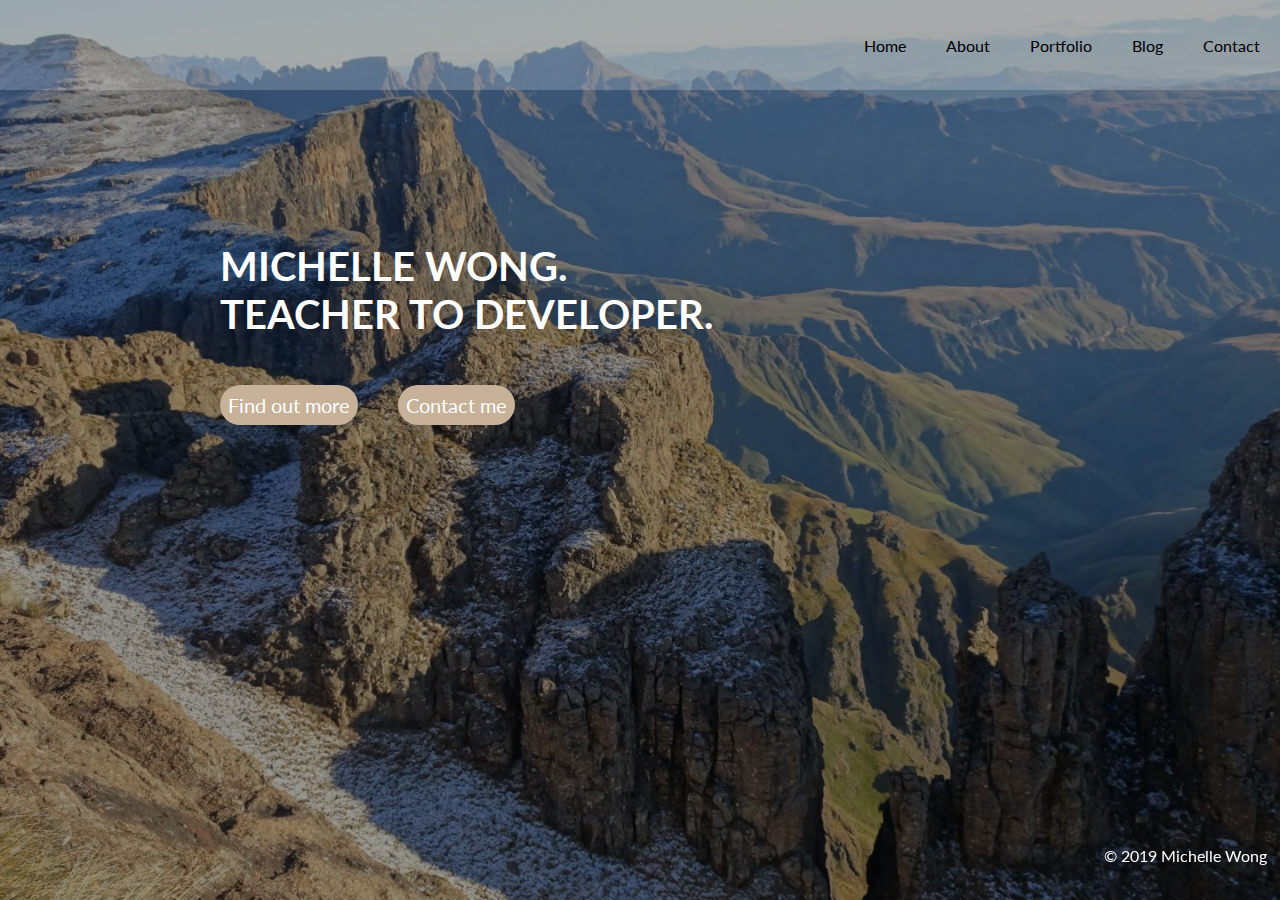
<file: src/index.html>
<!-- In this HTML document the components used are navbar, main and footer -->


<!DOCTYPE html>
<html lang="en">
<head>
  <meta charset="UTF-8">
  <meta name="viewport" content="width=device-width, initial-scale=1.0">
  <meta http-equiv="X-UA-Compatible" content="ie=edge">
  <script integrity="sha384-xhUEZJQdDfhZhg68f05YW1/j4NXDqYJ/tXiIf42oUXWoXCd2f86StHAUG7DbPAWO" src="./css/font-awesome.js"></script>
  <link integrity="sha384-Jy+Def50NJCShtSBnvxLcfA/4kI+CJokZsO/D773V18XDg71pwWxYtCtgHW0ckSb" rel="stylesheet" href="./css/style.css">
  <title>Michelle Wong</title>
</head>
<body>
  <nav>
    <div class="navbar-links">
    <a href="index.html" class="navbar-link">Home</a>  
    <a href="./about.html" class="navbar-link">About</a>
    <a href="./portfolio.html" class="navbar-link">Portfolio</a>
    <!-- <a href="#" class="navbar-link">CV</a> -->
    <a href="blog.html" class="navbar-link">Blog</a>
    <a href="contact.html" class="navbar-link">Contact</a>
    </div>
  </nav>

<main>
<div class="hero-text-box">
  <h1>MICHELLE WONG.
    <br>
   TEACHER TO DEVELOPER.
  </h1>
  <div class="hero-button">
    <a href="./about.html" class="button">Find out more</a>
    <a href="./contact.html" class="button">Contact me</a>
  </div>
</div>

</main>

  <footer>
    <div class="footer-links">
        <a href="http://github.com/themishmash" target="_blank" title="github link">
            <i class="fab fa-github footer-link"> </i>
        </a>
        <a href="http://www.linkedin.com/in/wong-mich" target="_blank" title="linkedin link">
        <i class="fab fa-linkedin footer-link"></i>
        </a>
    </div>
    <div class="footer-tagline">
      <p>&copy; 2019 Michelle Wong</p>
    </div>
  </footer>

</body>
</html>
</file>
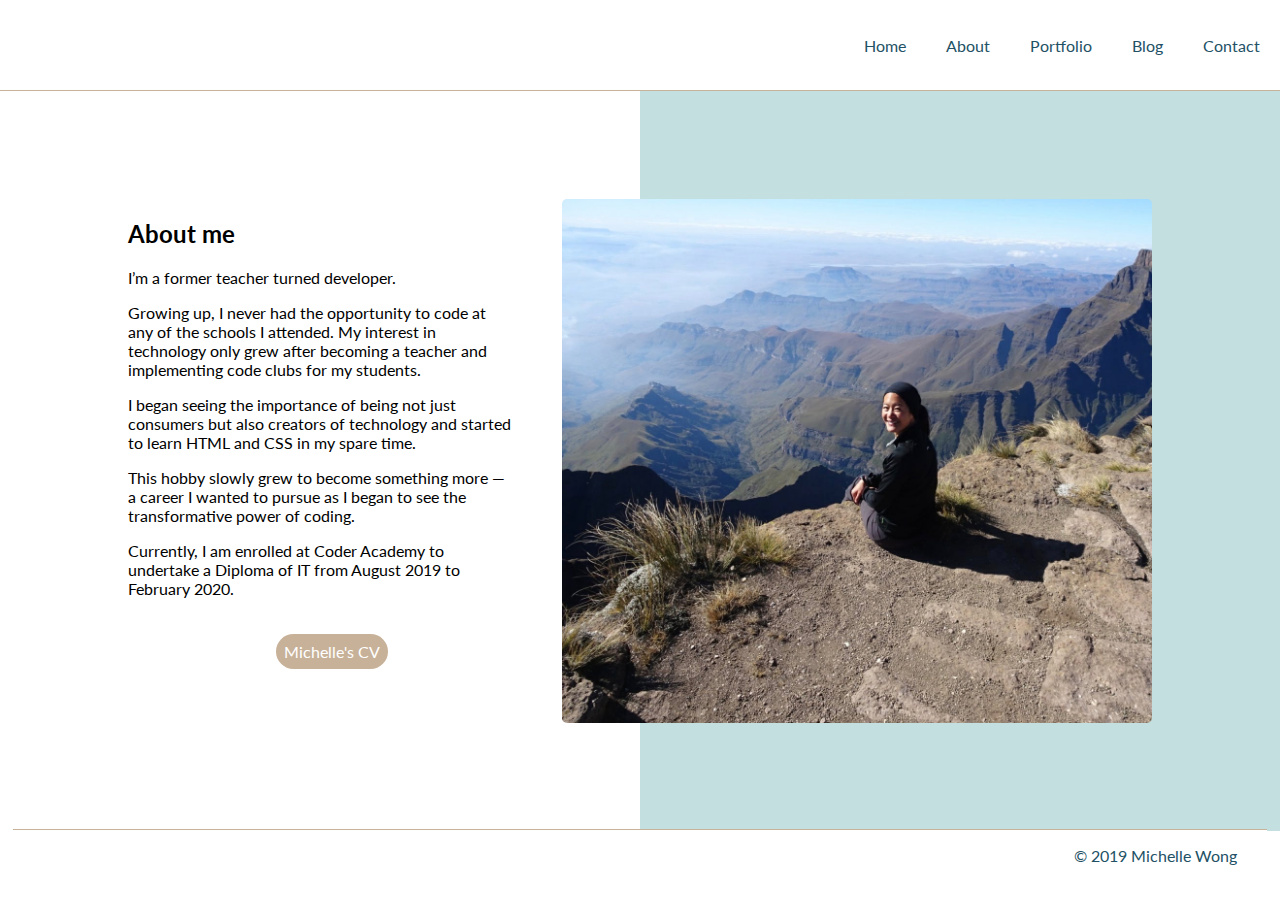
<file: src/about.html>
<!-- In this HTML document the components used are nav and footer -->

<!DOCTYPE html>
<html lang="en">
<head>
  <meta charset="UTF-8">
  <meta name="viewport" content="width=device-width, initial-scale=1.0">
  <meta http-equiv="X-UA-Compatible" content="ie=edge">
  <!-- <link rel="stylesheet" href="https://cdnjs.cloudflare.com/ajax/libs/font-awesome/5.10.2/css/all.css"> -->
  <script integrity="sha384-xhUEZJQdDfhZhg68f05YW1/j4NXDqYJ/tXiIf42oUXWoXCd2f86StHAUG7DbPAWO" src="./css/font-awesome.js"></script>
  <link integrity="sha256-kvxC7GOYXiyYWps4a0jbRQCwWO5xsBuyw1gcz2pn6Lg=" rel="stylesheet" href="./css/about.css">
  <title>About me</title>
</head>
<body>
  <nav>
    <div class="navbar-links">
    <a href="index.html" class="navbar-link">Home</a>  
    <a href="./about.html" class="navbar-link">About</a>
    <a href="./portfolio.html" class="navbar-link">Portfolio</a>
    <!-- <a href="#" class="navbar-link">CV</a> -->
    <a href="blog.html" class="navbar-link">Blog</a>
    <a href="contact.html" class="navbar-link">Contact</a>
    </div>
  </nav>

  <div class="container">
    <div class="grid">
      <div class="white"></div>
      <div class="colour"></div>
      <div class="text">
        <h2>About me</h2>
        <p>I’m a former teacher turned developer.</p>
        <p>Growing up, I never had the opportunity to code at any of the schools I attended. My interest in technology only grew after becoming a teacher and implementing code clubs for my students.</p>
        <p>I began seeing the importance of being not just consumers but also creators of technology and started to learn HTML and CSS in my spare time.</p>
        <p>This hobby slowly grew to become something more &#8212; a career I wanted to pursue as I began to see the transformative power of coding.</p>
        <p>Currently, I am enrolled at Coder Academy to undertake a Diploma of IT from August 2019 to February 2020.</p>

      </div>
      <div class="photo"></div>
      <div class="cv">
          <a href="./Portfolio-2019-CV.pdf" target="_blank" class="button" title="CV pdf">Michelle's CV</a>
      </div>
    </div>
  </div>
  
  <footer>
    <div class="footer-links">
        <a href="http://github.com/themishmash" target="_blank">
            <i class="fab fa-github footer-link"> </i>
        </a>
        <a href="http://www.linkedin.com/in/wong-mich" target="_blank">
        <i class="fab fa-linkedin footer-link"></i>
        </a>
    </div>
    <div class="footer-tagline">
      <p>&copy; 2019 Michelle Wong</p>
    </div>

  </footer>
</body>
</html>
</file>
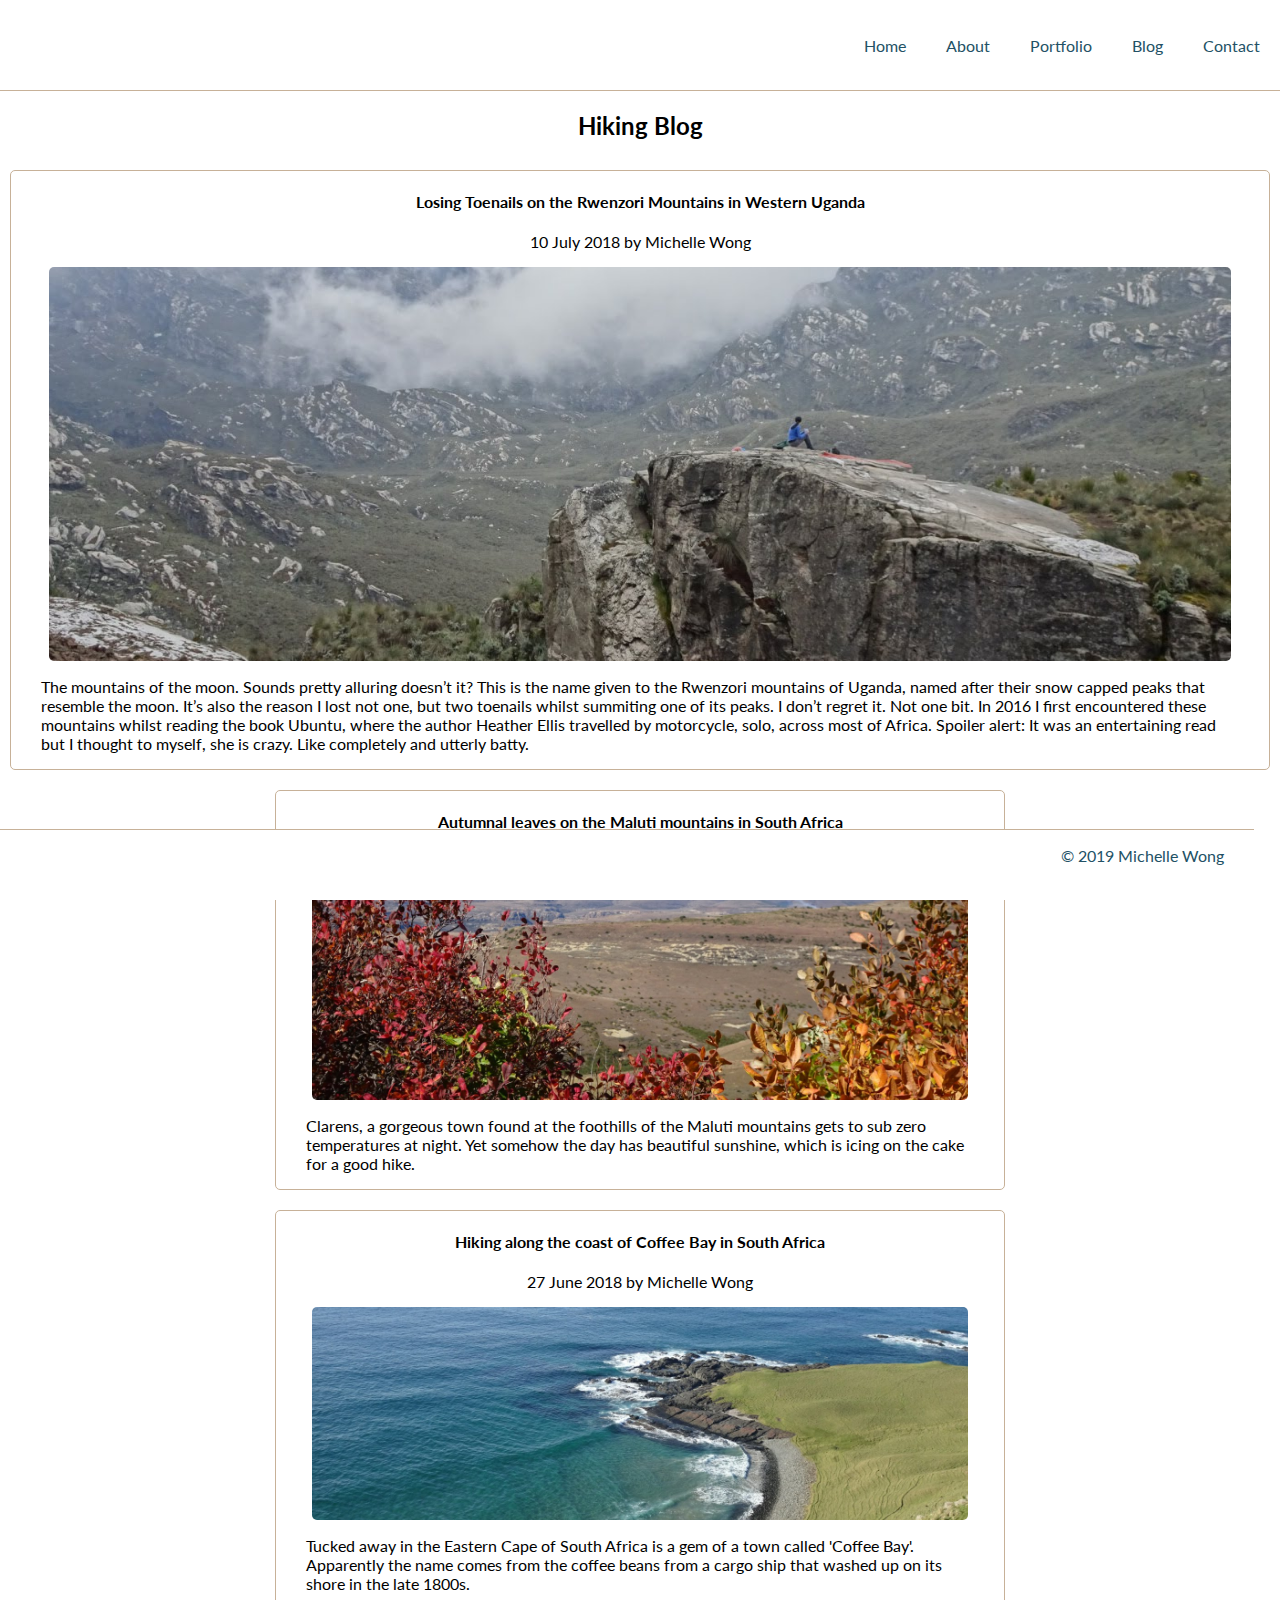
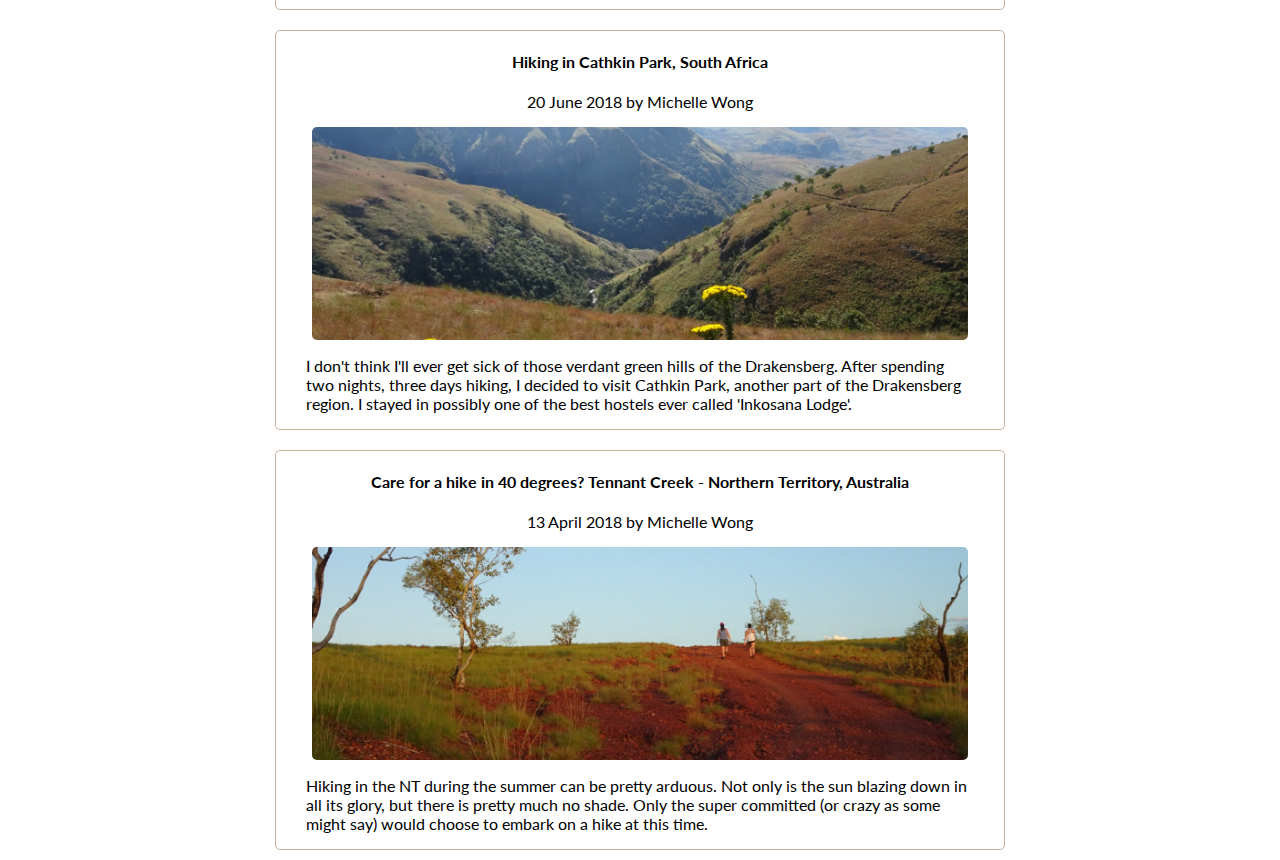
<file: src/blog.html>
<!-- In this HTML document, the components used are nav, main, card and footer -->


<!DOCTYPE html>
<html lang="en">
<head>
  <meta charset="UTF-8">
  <meta name="viewport" content="width=device-width, initial-scale=1.0">
  <meta http-equiv="X-UA-Compatible" content="ie=edge">
  <script integrity="sha384-xhUEZJQdDfhZhg68f05YW1/j4NXDqYJ/tXiIf42oUXWoXCd2f86StHAUG7DbPAWO" src="./css/font-awesome.js"></script>
  <link integrity="sha384-tFTdArdV02BzrFxde+V1TSn2rDkihHz1tkCoO5u8zLEPl6v3VTlogc3RI5jAJ0uB" rel="stylesheet" href="./css/blog.css">
  <title>Blog</title>
</head>
<body>
  <nav>
    <div class="navbar-links">
    <a href="index.html" class="navbar-link">Home</a>  
    <a href="./about.html" class="navbar-link">About</a>
    <a href="./portfolio.html" class="navbar-link">Portfolio</a>
    <!-- <a href="#" class="navbar-link">CV</a> -->
    <a href="blog.html" class="navbar-link">Blog</a>
    <a href="contact.html" class="navbar-link">Contact</a>
    </div>
  </nav>

  <main>
  <h2>Hiking Blog</h2>
  <div class="topcontent">
    <div class="topcard">
      <div class="topcard-content">
        <h4>Losing Toenails on the Rwenzori Mountains in Western Uganda</h4>
        <p>10 July 2018 by Michelle Wong</p>
        <div class="backimg" title="Picture of Rwenzori Mountains"></div>
        <p>The mountains of the moon. Sounds pretty alluring doesn’t it? This is the name given to the Rwenzori mountains of Uganda, named after their snow capped peaks that resemble the moon. It’s also the reason I lost not one, but two toenails whilst summiting one of its peaks. I don’t regret it. Not one bit. In 2016 I first encountered these mountains whilst reading the book Ubuntu, where the author Heather Ellis travelled by motorcycle, solo, across most of Africa. Spoiler alert: It was an entertaining read but I thought to myself, she is crazy. Like completely and utterly batty.</p>
      </div>
    </div>
  </div>

  <div class="blogcontent">
      <div class="blogcard">
        <div class="blogcard-content">
          <h4>Autumnal leaves on the Maluti mountains in South Africa</h4>
          <p>30 June 2018 by Michelle Wong</p>
          <div class="backimg1" title="picture of autumn leaves in front of Maluti mountains"></div>
          <p>Clarens, a gorgeous town found at the foothills of the Maluti mountains gets to sub zero temperatures at night. Yet somehow the day has beautiful sunshine, which is icing on the cake for a good hike.</p>
        </div>
      </div>
      <div class="blogcard">
          <div class="blogcard-content">
            <h4>Hiking along the coast of Coffee Bay in South Africa</h4>
            <p>27 June 2018 by Michelle Wong</p>
            <div class="backimg2"></div>
            <p>Tucked away in the Eastern Cape of South Africa is a gem of a town called 'Coffee Bay'. Apparently the name comes from the coffee beans from a cargo ship that washed up on its shore in the late 1800s.</p>
          </div>
      </div>
      <div class="blogcard">
          <div class="blogcard-content">
            <h4>Hiking in Cathkin Park, South Africa</h4>
            <p>20 June 2018 by Michelle Wong</p>
            <div class="backimg3" title="photo of Drakensberg mountains"></div>
            <p>I don't think I'll ever get sick of those verdant green hills of the Drakensberg. After spending two nights, three days hiking, I decided to visit Cathkin Park, another part of the Drakensberg region. I stayed in possibly one of the best hostels ever called 'Inkosana Lodge'.</p>
          </div>
      </div>
      <div class="blogcard">
          <div class="blogcard-content">
            <h4>Care for a hike in 40 degrees? Tennant Creek - Northern Territory, Australia</h4>
            <p>13 April 2018 by Michelle Wong</p>
            <div class="backimg4" title="photo of red soil Tennant Creek"></div>
            <p>Hiking in the NT during the summer can be pretty arduous. Not only is the sun blazing down in all its glory, but there is pretty much no shade. Only the super committed (or crazy as some might say) would choose to embark on a hike at this time.</p>
          </div>
      </div>
  </div>
</main>


  <footer>
    <div class="footer-links">
        <a href="http://github.com/themishmash" target="_blank">
            <i class="fab fa-github footer-link"> </i>
        </a>
        <a href="http://www.linkedin.com/in/wong-mich" target="_blank">
        <i class="fab fa-linkedin footer-link"></i>
        </a>
    </div>
    <div class="footer-tagline">
      <p>&copy; 2019 Michelle Wong</p>
    </div>

  </footer>
  
</body>
</html>
</file>
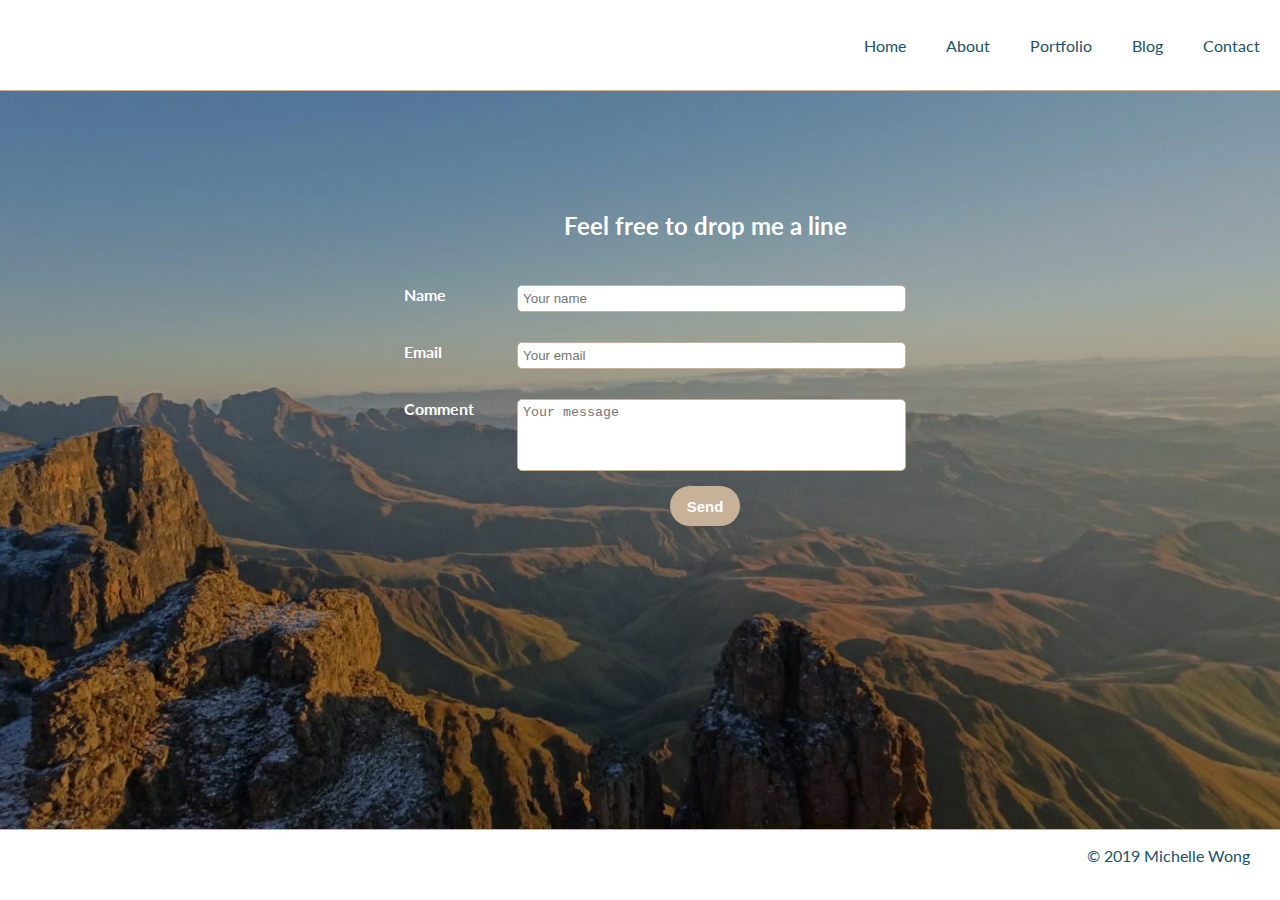
<file: src/contact.html>
<!-- In this HTML document, the components are nav, form and footer -->

<!DOCTYPE html>
<html lang="en">
<head>
  <meta charset="UTF-8">
  <meta name="viewport" content="width=device-width, initial-scale=1.0">
  <meta http-equiv="X-UA-Compatible" content="ie=edge">
  <script integrity="sha384-xhUEZJQdDfhZhg68f05YW1/j4NXDqYJ/tXiIf42oUXWoXCd2f86StHAUG7DbPAWO" src="./css/font-awesome.js"></script>
  <link integrity="sha384-/7ACHvg1H87b4eUovufMs6hckShyqCS8fssoSTtrOf8JMnKozIxzVCKlCvZTAMVI" rel="stylesheet" href="./css/contact.css">
  <title>Contact</title>
</head>
<body>

  <nav>
    <div class="navbar-links">
    <a href="index.html" class="navbar-link">Home</a>  
    <a href="./about.html" class="navbar-link">About</a>
    <a href="./portfolio.html" class="navbar-link">Portfolio</a>
    <!-- <a href="#" class="navbar-link">CV</a> -->
    <a href="blog.html" class="navbar-link">Blog</a>
    <a href="contact.html" class="navbar-link">Contact</a>
    </div>
  </nav>


  <div class="form-container">
      <div class="form-header">
      <h2>Feel free to drop me a line</h2>
    
  <form action="https://formspree.io/wong.mich.c@gmail.com" method="POST">
    <div class="inputdivs">
    <label for="name">Name</label>
    <input type="text" id="name" name="name" placeholder="Your name">
  </div>
  <div class="inputdivs">
    <label for="email">Email</label>
    <input type="email" name="_replyto" id="email" placeholder="Your email">
  </div>
  <div class="inputdivs">
    <label for="comment">Comment</label>
    <textarea name="comment" id="comment" placeholder="Your message"></textarea>
  </div>
  <div class="send-button">
    <input type="submit" value="Send" class="submit">
  </div>
  </form>
  </div>
  </div>

  
<footer>
    <div class="footer-links">
        <a href="http://github.com/themishmash" target="_blank">
            <i class="fab fa-github footer-link"> </i>
        </a>
        <a href="http://www.linkedin.com/in/wong-mich" target="_blank">
        <i class="fab fa-linkedin footer-link"></i>
        </a>
    </div>
    <div class="footer-tagline">
      <p>&copy; 2019 Michelle Wong</p>
    </div>

</footer>
</body>
</html>
</file>
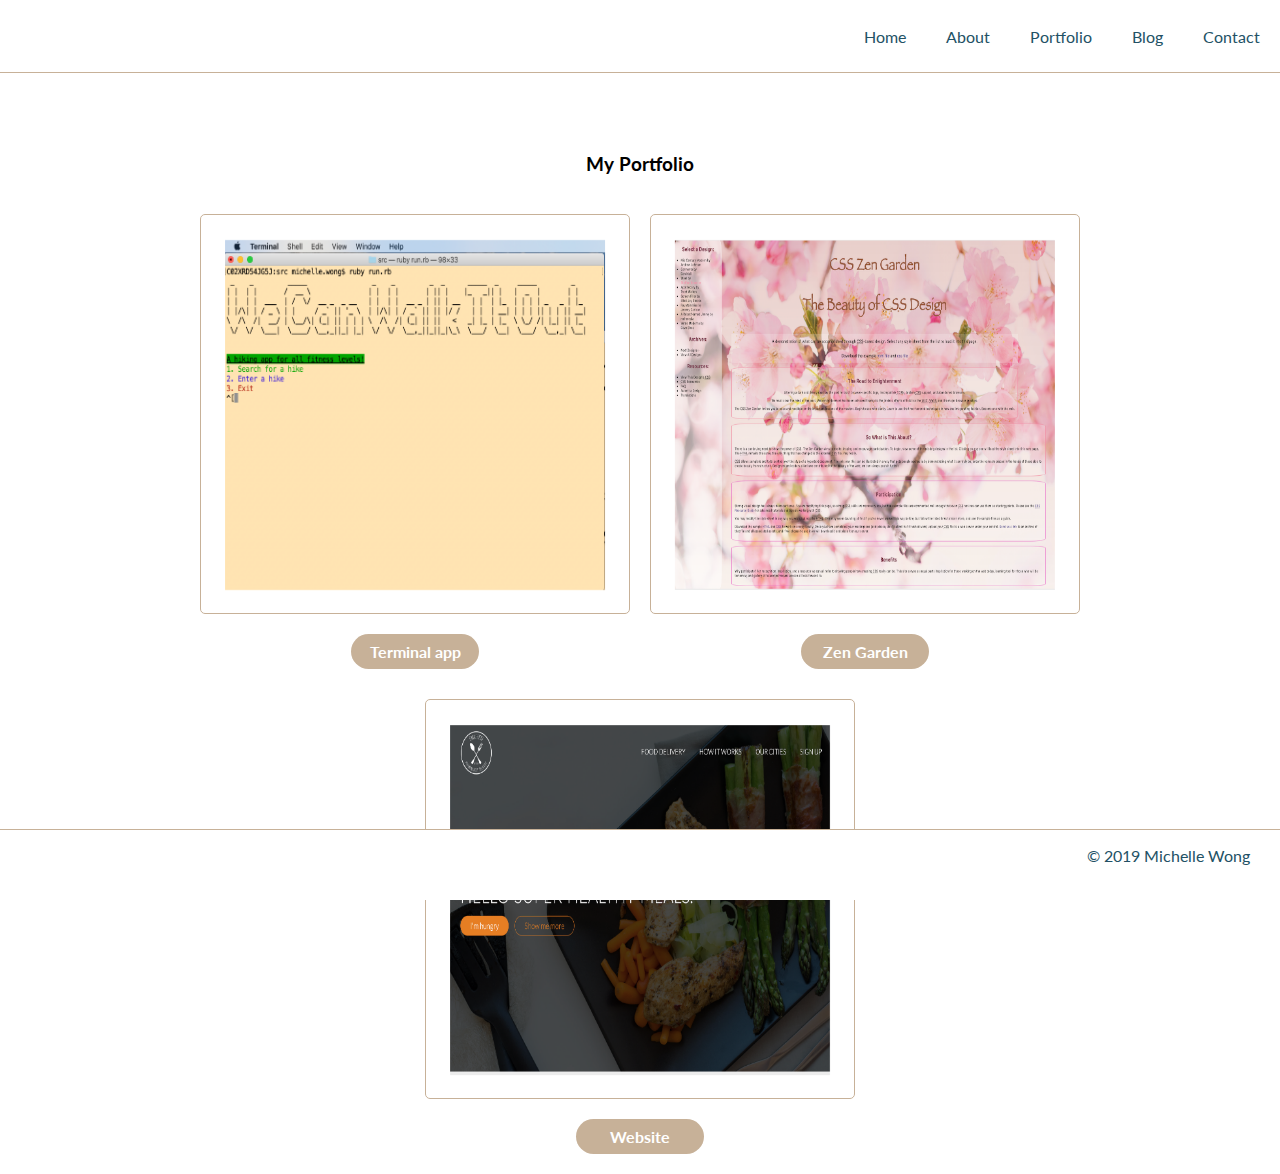
<file: src/portfolio.html>
<!-- In this HTML document, the components used are nav, main, card, footer -->

<!DOCTYPE html>
<html lang="en">
<head>
  <meta charset="UTF-8">
  <meta name="viewport" content="width=device-width, initial-scale=1.0">
  <meta http-equiv="X-UA-Compatible" content="ie=edge">
  <script integrity="sha384-xhUEZJQdDfhZhg68f05YW1/j4NXDqYJ/tXiIf42oUXWoXCd2f86StHAUG7DbPAWO" src="./css/font-awesome.js"></script>
  <link integrity="sha384-JFJc6114ya7y21nVram7AJXI/DN18jcbg7rJr4p+1ZHLuZpIygn2V+d1LJp9aZB1" rel="stylesheet" href="./css/portfolio.css">
  <title>Portfolio</title>
</head>
<body>
  <nav>
    <div class="navbar-links">
    <a href="index.html" class="navbar-link">Home</a>  
    <a href="./about.html" class="navbar-link">About</a>
    <a href="./portfolio.html" class="navbar-link">Portfolio</a>
    <!-- <a href="#" class="navbar-link">CV</a> -->
    <a href="blog.html" class="navbar-link">Blog</a>
    <a href="contact.html" class="navbar-link">Contact</a>
    
    </div>
  </nav>

<main>
  <div class="portfolio-container">
  <h3>My Portfolio</h3>
  <div class="content">
    

  <div class="card">
    <div class="card-content">
      <div class="bgimg1"></div>
      <div class="flip-box-back">
        <h2>Terminal App</h2>
        <br>
        <p>I built a hiking terminal app using Ruby. </p>
        <br>
        <p>I used some Ruby gems including tty-prompt, tty-font, tty-spinner and colorize. </p>
      </div>
    </div>
    <div class="link">
      <a href="https://github.com/themishmash/hiking-terminal-app=" target="_blank"><h4 class="button" title="link to terminal app on github">Terminal app</h4></a>
    </div>
  </div>


  <div class="card">
    <div class="card-content">
      <div class="bgimg2"></div>
      <div class="flip-box-back">
          <h2>Zen Garden</h2>
          <br>
          <p>I built this website using CSS based design.</p>
          <br>
          <p>Please see the <a href="http://www.csszengarden.com/">CSS Zen Garden</a> for more information.</p>
      </div>
    </div>
    <div class="link">
      <a href="https://zengardenmich.netlify.com/" target="_blank" title="link to website related to Zen Garden"><h4 class="button">Zen Garden</h4></a>
    </div>
  </div>


  <div class="card">
    <div class="card-content">
      <div class="bgimg3"></div>
      <div class="flip-box-back">
          <h2>Omni Food Website</h2>
          <br>
          <p>I undertook a Udemy course to build a responsive website using HTML and CSS.</p>
          <br>
          <p>Please see this <a href="https://www.udemy.com/design-and-develop-a-killer-website-with-html5-and-css3/" title="link to udemy course on html css">link</a> for more information.</p>
      </div>
    </div>
    <div class="link omni">
      <a href="https://omnifood-michelle.netlify.com/" target="_blank" title="website link to course on udemy"><h4 class="button">Website</h4></a>
  </div>
  </div>
  
</div>
</div>
</main>

  <footer>
    <div class="footer-links">
        <a href="http://github.com/themishmash" target="_blank">
            <i class="fab fa-github footer-link"> </i>
        </a>
        <a href="http://www.linkedin.com/in/wong-mich" target="_blank">
        <i class="fab fa-linkedin footer-link"></i>
        </a>
    </div>
    <div class="footer-tagline">
      <p>&copy; 2019 Michelle Wong</p>
    </div>

  </footer>
</body>
</html>
</file>
<file: src/css/style.css>
@import url('https://fonts.googleapis.com/css?family=Lato:300,300i,400,400i,700&display=swap');
@import "./footer.css";
@import "./navbar.css";
@import "./herotext.css";

body {
  margin: 0px;
  background: linear-gradient(rgba(0, 0, 0, 0.4), rgba(0, 0, 0, 0.4)), url("../photos/Draken-snow-homepage.JPG"); 
  background-size: cover;
  background-repeat: no-repeat;
  background-position: top;
  font-family: 'Lato', sans-serif;
  height: 100vh;
}




/* phone design  */
@media only screen and (max-width: 500px) {
  .navbar-link {
    font-size: 12px;
    height: 2%;
  }

  h1 {
    font-size: 25px;
  }
  .hero-text-box {
    top: 30%;
  }
  .button {
    margin: 15px;
    padding: 6px;
  }
  .hero-button a {
    font-size: 15px;
  }

}



/* really small phone */
@media only screen and (max-width: 320px) {
  .navbar-link {
    font-size: 8px;
    height: 2%;
  }

  h1 {
    font-size: 25px;
  }

  .hero-text-box {
    left: 8%;
  }

}
</file>
<file: src/css/about.css>
@import url('https://fonts.googleapis.com/css?family=Lato:300,300i,400,400i,700&display=swap');
@import "about-nav.css";
@import "about-footer.css";
@import "./about-container.css";

body {
  margin: 0px;
  font-family: 'Lato', sans-serif;
  height: 100vh;
  background-color: rgba(255, 255, 255, 0.2);
}


/* tablet design */

@media only screen and (max-width: 800px) {
  .grid {
    display: flex;
    flex-direction: row;
    flex-wrap: wrap;
  }

  .text {
    margin-left: 100px;
    margin-right: 100px;
  }

  .cv {
    margin-left: 300px;
  }

  .photo {
    display: none;
  }

}


/* phone design  */
@media only screen and (max-width: 500px) {
  .navbar-link {
    font-size: 12px;
    height: 2%;
  }

  .grid {
    display: flex;
    flex-direction: row;
    flex-wrap: wrap;
  }

  .text {
    margin-left: 20px;
    margin-right: 20px;
  }

  .cv {
    margin-left: 100px;
  }

  .photo {
    display: none;
  }
}

@media only screen and (max-width: 320px) {
  .navbar-link {
    font-size: 8px;
    height: 2%;
  }


}
</file>
<file: src/css/blog.css>
@import url('https://fonts.googleapis.com/css?family=Lato:300,300i,400,400i,700&display=swap');
@import "./blog-nav.css";
@import "./blog-footer.css";
@import "./portfolio-cards.css";
@import "./blog-cards.css";



body {
  margin: 0px;
  font-family: 'Lato', sans-serif;
  height: 100vh;
  background-color: rgba(255, 255, 255, 0.2);
}

h2 {
  text-align: center;
}

h4 {
  text-align: center;
  margin-bottom: 5px;
}

/* p {
  margin: 10px;
} */



@media only screen and (max-width: 500px) {
  .navbar-link {
    font-size: 12px;
    height: 2%;
  }
}

@media only screen and (max-width: 320px) {
  .navbar-link {
    font-size: 8px;
    height: 2%;
  }
}
</file>
<file: src/css/contact.css>
/* This CSS document contains styling for the form */


@import url('https://fonts.googleapis.com/css?family=Lato:300,300i,400,400i,700&display=swap');
@import "./about-nav.css";
@import "./portfolio-footer.css";

body {
  margin: 0px;
  font-family: 'Lato', sans-serif;
  height: 100vh;
  background-color: rgba(255, 255, 255, 0.2);
  color: white;
}

h2 {
  text-align: center;
  margin: 30px;
  padding-left: 90px;
}


.form-header {
  margin-top: 100px;
} 

.form-container {
  width: 100%;
  padding: 20px;
  /* border: 1px solid black; */
  height: calc(100% - 10% - 70px);
  flex-direction: column;
  justify-content: center;
  /* align-items: center; */
  background: linear-gradient(rgba(0, 0, 0, 0.3), rgba(0, 0, 0, 0.3)), url(../photos/Draken-snow-big-landscape.JPG);
  background-size: cover;
  background-repeat: no-repeat;
  background-position: center;
  background-attachment: fixed;
}

.form-container form {
  display: flex;
  flex-direction: column;
  align-items: center;
}

.inputdivs {
  display: flex;
  margin: 15px;
  width: 40%;
  /* border: 1px solid red; */
}

.inputdivs input {
  border: 1px solid #C7B198;
  width: 100%;
  padding: 5px;
  margin: 0 10px;
  border-radius: 5px;
}

.inputdivs label {
  width: 140px;
}

label {
  font-weight: bold;
}

/* fixed footer */
footer {
  left: 0%;
}

/********* comment part of form ********/

.send-button {
  display: flex;
  justify-content: center;
  text-align: center;
}

.submit:hover {
  background: #225165;
}

.submit {
  background: #C7B198;
  text-decoration: none;
  margin-left: 90px;
  border: 1px;
  border-radius: 25px;
  color: white;
  width: 70px;
  height: 40px;
  font-weight: bold;
  font-size: 15px;
}

value {
  font-weight: bold;
}

textarea {
  resize: none;
}

#comment {
  height: 60px;
  width: 100%;
  padding: 5px;
  margin: 0 10px;
  border: 1px solid #C7B198;
  border-radius: 5px;
}

@media only screen and (max-width: 500px) {
  .navbar-link {
    font-size: 12px;
    height: 2%;
  }

  .inputdivs {
    width: 80%;
    margin: 10px;
    padding: 10px;
  }

  h2 {
    padding-left: 0px;
    margin: 0px;
    padding-top: 80px;
    
  }

  footer {
    width: 100%;
  }

  .form-container{
    padding: 0px;
  }

  .form-header {
    margin-top: 0px;
  }
}

@media only screen and (max-width: 320px) {
  .navbar-link {
    font-size: 8px;
    height: 2%;
  }
}
</file>
<file: src/css/portfolio.css>
@import url('https://fonts.googleapis.com/css?family=Lato:300,300i,400,400i,700&display=swap');
@import "about-nav.css";
@import "./portfolio-footer.css";
@import "./portfolio-cards.css";

body {
  margin: 0px;
  font-family: 'Lato', sans-serif;
  height: 80vh;
  background-color: rgba(255, 255, 255, 0.2);
}

.content {
  /* height: calc(100vh - 10% - 70px); */
  /* width: 100vw; */
  /* height: 500px; */
}

/* phone design  */
@media only screen and (max-width: 500px) {
  .navbar-link {
    font-size: 12px;
    height: 2%;
  }

.omni{
  margin-bottom: 100px;
}

.portfolio-container {
  margin-top: 0px;
}
}

@media only screen and (max-width: 380px) {
  .navbar-link {
    font-size: 12px;
    height: 2%;
  }

.bgimg1, .bgimg2, .bgimg3 {
  background-size: 270px 320px;
}
}

@media only screen and (max-width: 320px) {
  .navbar-link {
    font-size: 8px;
    height: 2%;
  }

.bgimg1, .bgimg2, .bgimg3 {
  background-size: 250px 300px;
}
}
</file>
